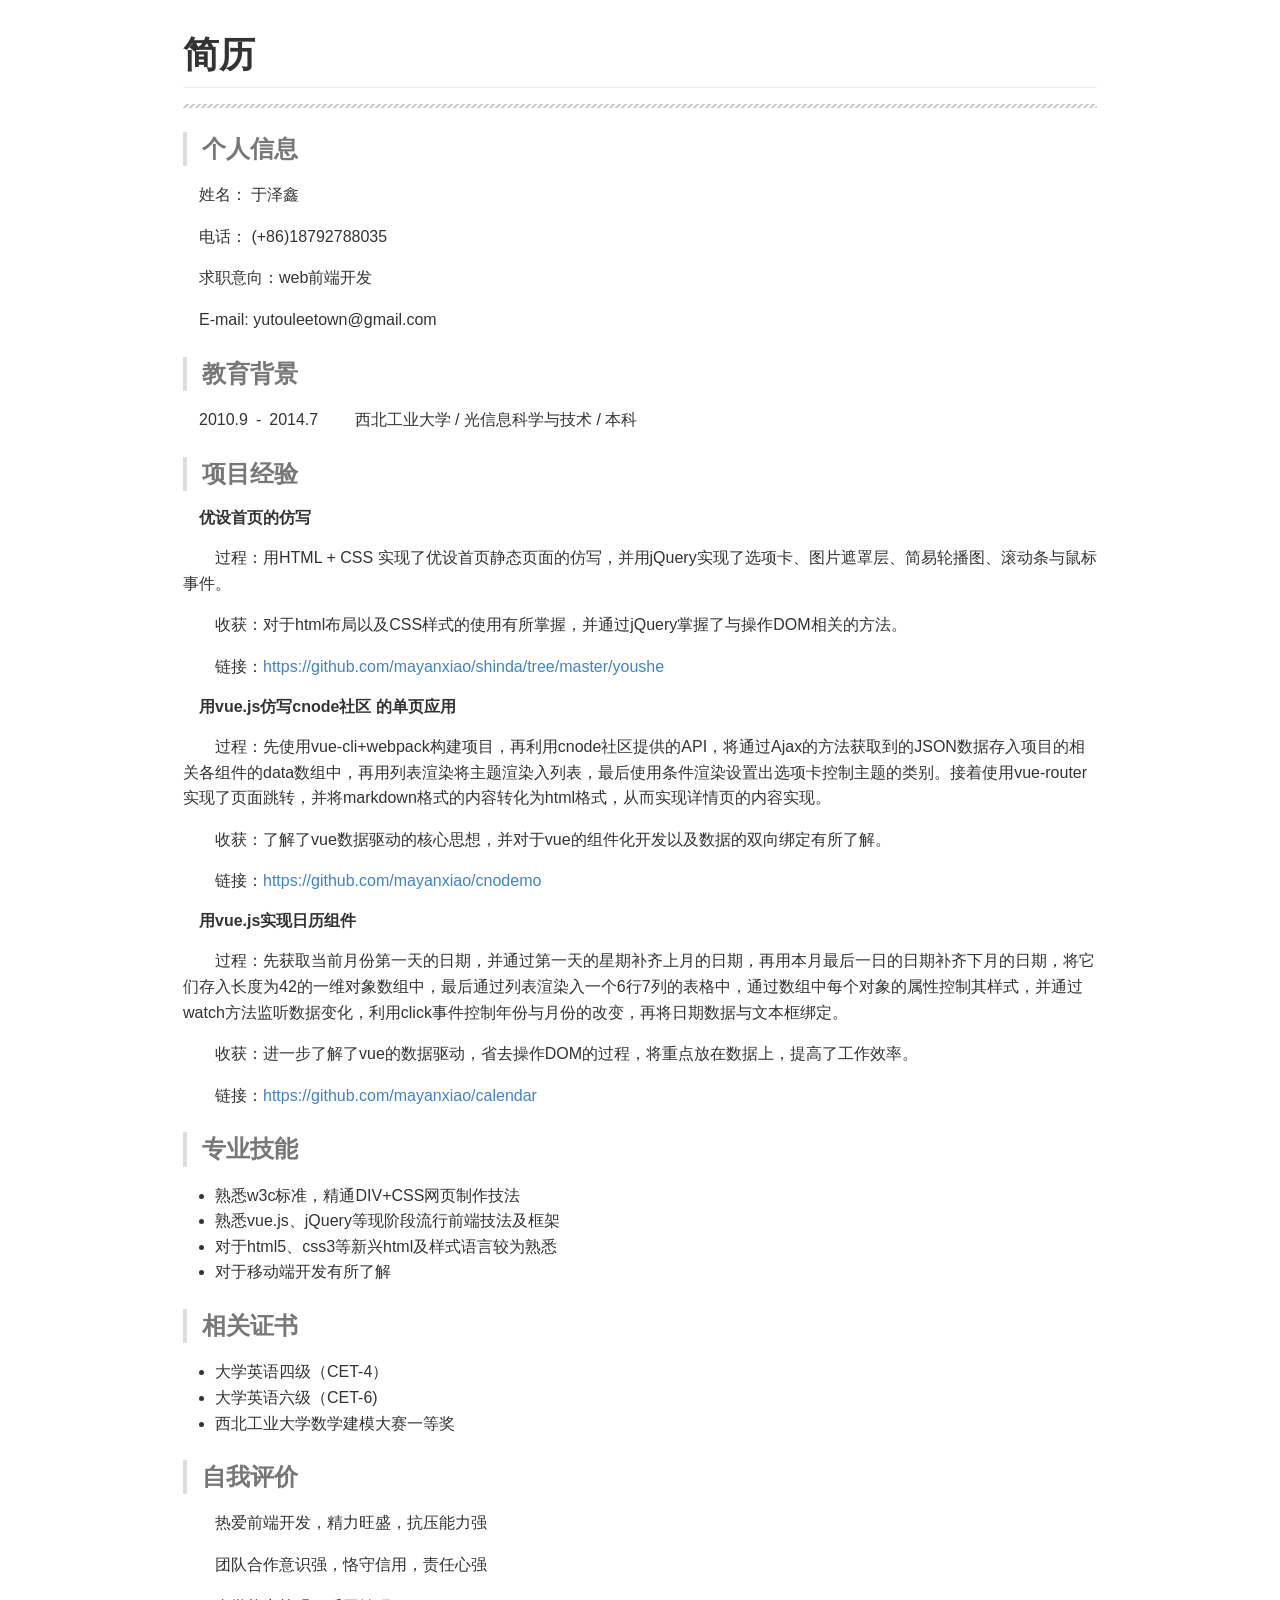
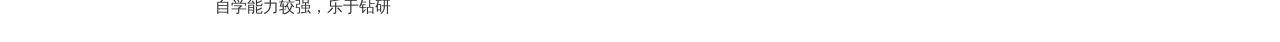
<file: index.html>
<!DOCTYPE html>
<html>
  <head>
    <meta charset="utf-8">
    <title>resume</title>
    <style type="text/css">
    html{font-family: sans-serif;-ms-text-size-adjust: 100%;-webkit-text-size-adjust: 100%}body{margin: 0}article,aside,details,figcaption,figure,footer,header,hgroup,main,nav,section,summary{display: block}audio,canvas,progress,video{display: inline-block;vertical-align: baseline}audio:not([controls]){display: none;height: 0}[hidden],template{display: none}a{background: transparent}a:active,a:hover{outline: 0}abbr[title]{border-bottom: 1px dotted}b,strong{font-weight: bold}dfn{font-style: italic}h1{font-size: 2em;margin: 0.67em 0}mark{background: #ff0;color: #000}small{font-size: 80%}sub,sup{font-size: 75%;line-height: 0;position: relative;vertical-align: baseline}sup{top: -0.5em}sub{bottom: -0.25em}img{border: 0}svg:not(:root){overflow: hidden}figure{margin: 1em 40px}hr{box-sizing: content-box;height: 0}pre{overflow: auto}code,kbd,pre,samp{font-family: monospace, monospace;font-size: 1em}button,input,optgroup,select,textarea{color: inherit;font: inherit;margin: 0}button{overflow: visible}button,select{text-transform: none}button,html input[type="button"],input[type="reset"],input[type="submit"]{-webkit-appearance: button;cursor: pointer}button[disabled],html input[disabled]{cursor: default}button::-moz-focus-inner,input::-moz-focus-inner{border: 0;padding: 0}input{line-height: normal}input[type="checkbox"],input[type="radio"]{box-sizing: border-box;padding: 0}input[type="number"]::-webkit-inner-spin-button,input[type="number"]::-webkit-outer-spin-button{height: auto}input[type="search"]{-webkit-appearance: textfield;box-sizing: content-box}input[type="search"]::-webkit-search-cancel-button,input[type="search"]::-webkit-search-decoration{-webkit-appearance: none}fieldset{border: 1px solid #c0c0c0;margin: 0 2px;padding: 0.35em 0.625em 0.75em}legend{border: 0;padding: 0}textarea{overflow: auto}optgroup{font-weight: bold}table{border-collapse: collapse;border-spacing: 0}td,th{padding: 0}*{box-sizing: border-box}input,select,textarea,button{font: 13px/1.4 Helvetica, arial, freesans, clean, sans-serif, "Segoe UI Emoji", "Segoe UI Symbol"}body{min-width: 1020px;font: 13px/1.4 Helvetica, arial, freesans, clean, sans-serif, "Segoe UI Emoji", "Segoe UI Symbol";color: #333;background-color: #fff}a{color: #4183c4;text-decoration: none}a:hover,a:active{text-decoration: underline}hr,.rule{height: 0;margin: 15px 0;overflow: hidden;background: transparent;border: 0;border-bottom: 1px solid #ddd}hr:before,.rule:before{display: table;content: ""}hr:after,.rule:after{display: table;clear: both;content: ""}h1,h2,h3,h4,h5,h6{margin-top: 15px;margin-bottom: 15px;line-height: 1.1}h1{font-size: 30px}h2{font-size: 21px}h3{font-size: 16px}h4{font-size: 14px}h5{font-size: 12px}h6{font-size: 11px}small{font-size: 90%}blockquote{margin: 0}.lead{margin-bottom: 30px;font-size: 20px;font-weight: 300;color: #555}.text-muted{color: #999}.text-danger{color: #bd2c00}.text-emphasized{font-weight: bold;color: #333}ul,ol{padding: 0;margin-top: 0;margin-bottom: 0}ol ol,ul ol{list-style-type: lower-roman}ul ul ol,ul ol ol,ol ul ol,ol ol ol{list-style-type: lower-alpha}dd{margin-left: 0}tt,code{font-family: Consolas, "Liberation Mono", Menlo, Courier, monospace;font-size: 12px}pre{margin-top: 0;margin-bottom: 0;font: 12px Consolas, "Liberation Mono", Menlo, Courier, monospace}#realtime .status{overflow: visible;position: absolute;top: -5px;left: 0;background: url("/public/images/github-status.png");width: 26px;height: 26px;display: block;margin: 0 5px 0 0}#realtime .up{background-position: 0 0}#realtime .problem{background-position: 0 -53px}#realtime .down{background-position: 0 -26px}.container{max-width: 920px;margin: 0 auto 20px auto}#header{background: #FAFAFA;background: -moz-linear-gradient(#FAFAFA, #EAEAEA);background: -webkit-linear-gradient(#FAFAFA, #EAEAEA);-ms-filter: "progid:DXImageTransform.Microsoft.gradient(startColorstr='#fafafa', endColorstr='#eaeaea')";border-bottom: 1px solid #CACACA;box-shadow: 0 1px 0 rgba(255, 255, 255, 0.4),0 0 10px rgba(0, 0, 0, 0.1)}#markup{padding: 3px}#markup article{padding-top: 30px}.markdown-body{overflow: hidden;font-family: "Helvetica Neue", Helvetica, "Segoe UI", Arial, freesans, sans-serif;font-size: 16px;line-height: 1.6;word-wrap: break-word}.markdown-body>*:first-child{margin-top: 0 !important}.markdown-body>*:last-child{margin-bottom: 0 !important}.markdown-body .absent{color: #c00}.markdown-body .anchor{position: absolute;top: 0;left: 0;display: block;padding-right: 6px;padding-left: 30px;margin-left: -30px}.markdown-body .anchor:focus{outline: none}.markdown-body h1,.markdown-body h2,.markdown-body h3,.markdown-body h4,.markdown-body h5,.markdown-body h6{position: relative;margin-top: 1em;margin-bottom: 16px;font-weight: bold;line-height: 1.4}.markdown-body h1 .octicon-link,.markdown-body h2 .octicon-link,.markdown-body h3 .octicon-link,.markdown-body h4 .octicon-link,.markdown-body h5 .octicon-link,.markdown-body h6 .octicon-link{display: none;color: #000;vertical-align: middle}.markdown-body h1:hover .anchor,.markdown-body h2:hover .anchor,.markdown-body h3:hover .anchor,.markdown-body h4:hover .anchor,.markdown-body h5:hover .anchor,.markdown-body h6:hover .anchor{padding-left: 8px;margin-left: -30px;text-decoration: none}.markdown-body h1:hover .anchor .octicon-link,.markdown-body h2:hover .anchor .octicon-link,.markdown-body h3:hover .anchor .octicon-link,.markdown-body h4:hover .anchor .octicon-link,.markdown-body h5:hover .anchor .octicon-link,.markdown-body h6:hover .anchor .octicon-link{display: inline-block}.markdown-body h1 tt,.markdown-body h1 code,.markdown-body h2 tt,.markdown-body h2 code,.markdown-body h3 tt,.markdown-body h3 code,.markdown-body h4 tt,.markdown-body h4 code,.markdown-body h5 tt,.markdown-body h5 code,.markdown-body h6 tt,.markdown-body h6 code{font-size: inherit}.markdown-body h1{padding-bottom: 0.3em;font-size: 2.25em;line-height: 1.2;border-bottom: 1px solid #eee}.markdown-body h1 .anchor{line-height: 1}.markdown-body h2{padding-bottom: 0.3em;font-size: 1.75em;line-height: 1.225;border-bottom: 1px solid #eee}.markdown-body h2 .anchor{line-height: 1}.markdown-body h3{font-size: 1.5em;line-height: 1.43}.markdown-body h3 .anchor{line-height: 1.2}.markdown-body h4{font-size: 1.25em}.markdown-body h4 .anchor{line-height: 1.2}.markdown-body h5{font-size: 1em}.markdown-body h5 .anchor{line-height: 1.1}.markdown-body h6{font-size: 1em;color: #777}.markdown-body h6 .anchor{line-height: 1.1}.markdown-body p,.markdown-body blockquote,.markdown-body ul,.markdown-body ol,.markdown-body dl,.markdown-body table,.markdown-body pre{margin-top: 0;margin-bottom: 16px}.markdown-body hr{height: 4px;padding: 0;margin: 16px 0;background-color: #e7e7e7;border: 0 none}.markdown-body ul,.markdown-body ol{padding-left: 2em}.markdown-body ul.no-list,.markdown-body ol.no-list{padding: 0;list-style-type: none}.markdown-body ul ul,.markdown-body ul ol,.markdown-body ol ol,.markdown-body ol ul{margin-top: 0;margin-bottom: 0}.markdown-body li>p{margin-top: 16px}.markdown-body dl{padding: 0}.markdown-body dl dt{padding: 0;margin-top: 16px;font-size: 1em;font-style: italic;font-weight: bold}.markdown-body dl dd{padding: 0 16px;margin-bottom: 16px}.markdown-body blockquote{padding: 0 15px;color: #777;border-left: 4px solid #ddd}.markdown-body blockquote>:first-child{margin-top: 0}.markdown-body blockquote>:last-child{margin-bottom: 0}.markdown-body table{display: block;width: 100%;overflow: auto;word-break: normal;word-break: keep-all}.markdown-body table th{font-weight: bold}.markdown-body table th,.markdown-body table td{padding: 6px 13px;border: 1px solid #ddd}.markdown-body table tr{background-color: #fff;border-top: 1px solid #ccc}.markdown-body table tr:nth-child(2n){background-color: #f8f8f8}.markdown-body img{max-width: 100%;box-sizing: border-box}.markdown-body span.frame{display: block;overflow: hidden}.markdown-body span.frame>span{display: block;float: left;width: auto;padding: 7px;margin: 13px 0 0;overflow: hidden;border: 1px solid #ddd}.markdown-body span.frame span img{display: block;float: left}.markdown-body span.frame span span{display: block;padding: 5px 0 0;clear: both;color: #333}.markdown-body span.align-center{display: block;overflow: hidden;clear: both}.markdown-body span.align-center>span{display: block;margin: 13px auto 0;overflow: hidden;text-align: center}.markdown-body span.align-center span img{margin: 0 auto;text-align: center}.markdown-body span.align-right{display: block;overflow: hidden;clear: both}.markdown-body span.align-right>span{display: block;margin: 13px 0 0;overflow: hidden;text-align: right}.markdown-body span.align-right span img{margin: 0;text-align: right}.markdown-body span.float-left{display: block;float: left;margin-right: 13px;overflow: hidden}.markdown-body span.float-left span{margin: 13px 0 0}.markdown-body span.float-right{display: block;float: right;margin-left: 13px;overflow: hidden}.markdown-body span.float-right>span{display: block;margin: 13px auto 0;overflow: hidden;text-align: right}.markdown-body code,.markdown-body tt{padding: 0;padding-top: 0.2em;padding-bottom: 0.2em;margin: 0;font-size: 85%;background-color: rgba(0,0,0,0.04);border-radius: 3px}.markdown-body code:before,.markdown-body code:after,.markdown-body tt:before,.markdown-body tt:after{letter-spacing: -0.2em;content: "\00a0"}.markdown-body code br,.markdown-body tt br{display: none}.markdown-body del code{text-decoration: inherit}.markdown-body pre>code{padding: 0;margin: 0;font-size: 100%;word-break: normal;white-space: pre;background: transparent;border: 0}.markdown-body .highlight{margin-bottom: 16px}.markdown-body .highlight pre,.markdown-body pre{padding: 16px;overflow: auto;font-size: 85%;line-height: 1.45;background-color: #f7f7f7;border-radius: 3px}.markdown-body .highlight pre{margin-bottom: 0;word-break: normal}.markdown-body pre{word-wrap: normal}.markdown-body pre code,.markdown-body pre tt{display: inline;max-width: initial;padding: 0;margin: 0;overflow: initial;line-height: inherit;word-wrap: normal;background-color: transparent;border: 0}.markdown-body pre code:before,.markdown-body pre code:after,.markdown-body pre tt:before,.markdown-body pre tt:after{content: normal}.markdown-body kbd{display: inline-block;padding: 3px 5px;font-size: 11px;line-height: 10px;color: #555;vertical-align: middle;background-color: #fcfcfc;border: solid 1px #ccc;border-bottom-color: #bbb;border-radius: 3px;box-shadow: inset 0 -1px 0 #bbb}.codehilite{background: #ffffff}.codehilite .c{color: #999988;font-style: italic}.codehilite .err{color: #a61717;background-color: #e3d2d2}.codehilite .k{color: #000000;font-weight: bold}.codehilite .o{color: #000000;font-weight: bold}.codehilite .cm{color: #999988;font-style: italic}.codehilite .cp{color: #999999;font-weight: bold}.codehilite .c1{color: #999988;font-style: italic}.codehilite .cs{color: #999999;font-weight: bold;font-style: italic}.codehilite .gd{color: #000000;background-color: #ffdddd}.codehilite .gd .x{color: #000000;background-color: #ffaaaa}.codehilite .ge{color: #000000;font-style: italic}.codehilite .gr{color: #aa0000}.codehilite .gh{color: #999999}.codehilite .gi{color: #000000;background-color: #ddffdd}.codehilite .gi .x{color: #000000;background-color: #aaffaa}.codehilite .go{color: #888888}.codehilite .gp{color: #555555}.codehilite .gs{font-weight: bold}.codehilite .gu{color: #aaaaaa}.codehilite .gt{color: #aa0000}.codehilite .kc{color: #000000;font-weight: bold}.codehilite .kd{color: #000000;font-weight: bold}.codehilite .kp{color: #000000;font-weight: bold}.codehilite .kr{color: #000000;font-weight: bold}.codehilite .kt{color: #445588;font-weight: bold}.codehilite .m{color: #009999}.codehilite .s{color: #d14}.codehilite .na{color: #008080}.codehilite .nb{color: #0086B3}.codehilite .nc{color: #445588;font-weight: bold}.codehilite .no{color: #008080}.codehilite .ni{color: #800080}.codehilite .ne{color: #990000;font-weight: bold}.codehilite .nf{color: #990000;font-weight: bold}.codehilite .nn{color: #555555}.codehilite .nt{color: #000080}.codehilite .nv{color: #008080}.codehilite .ow{color: #000000;font-weight: bold}.codehilite .w{color: #bbbbbb}.codehilite .mf{color: #009999}.codehilite .mh{color: #009999}.codehilite .mi{color: #009999}.codehilite .mo{color: #009999}.codehilite .sb{color: #d14}.codehilite .sc{color: #d14}.codehilite .sd{color: #d14}.codehilite .s2{color: #d14}.codehilite .se{color: #d14}.codehilite .sh{color: #d14}.codehilite .si{color: #d14}.codehilite .sx{color: #d14}.codehilite .sr{color: #009926}.codehilite .s1{color: #d14}.codehilite .ss{color: #990073}.codehilite .bp{color: #999999}.codehilite .vc{color: #008080}.codehilite .vg{color: #008080}.codehilite .vi{color: #008080}.codehilite .il{color: #009999}
    </style>
    <style type="text/css">
      .markdown-body hr{background:url("[data-uri]")}
    </style>
  </head>
  <body>
    <div class="container">
      <div id="markup">
        <article id="content" class="markdown-body">
          <h1>简历</h1>
<hr>
<h3><blockquote>个人信息</blockquote></h3>
<p>&ensp;&ensp;姓名： 于泽鑫</p>
<p>&ensp;&ensp;电话： (+86)18792788035</p>
<p>&ensp;&ensp;求职意向：web前端开发 </p>
<p>&ensp;&ensp;E-mail: yutouleetown@gmail.com</p>
<h3><blockquote>教育背景</blockquote></h3>
<p>&ensp;&ensp;2010.9&ensp;-&ensp;2014.7 &ensp;&ensp;&ensp;&ensp;西北工业大学&nbsp;/&nbsp;光信息科学与技术&nbsp;/&nbsp;本科</p>
<h3><blockquote>项目经验</blockquote></h3>
<h5>&ensp;&ensp;优设首页的仿写</h5>
<p>&ensp;&ensp;&ensp;&ensp;过程：用HTML + CSS 实现了优设首页静态页面的仿写，并用jQuery实现了选项卡、图片遮罩层、简易轮播图、滚动条与鼠标事件。</p>
<p>&ensp;&ensp;&ensp;&ensp;收获：对于html布局以及CSS样式的使用有所掌握，并通过jQuery掌握了与操作DOM相关的方法。</p>
<p>&ensp;&ensp;&ensp;&ensp;链接：<a href="https://github.com/mayanxiao/shinda/tree/master/youshe">https://github.com/mayanxiao/shinda/tree/master/youshe</a></p>
<h5>&ensp;&ensp;用vue.js仿写cnode社区 的单页应用</h5>
<p>&ensp;&ensp;&ensp;&ensp;过程：先使用vue-cli+webpack构建项目，再利用cnode社区提供的API，将通过Ajax的方法获取到的JSON数据存入项目的相关各组件的data数组中，再用列表渲染将主题渲染入列表，最后使用条件渲染设置出选项卡控制主题的类别。接着使用vue-router实现了页面跳转，并将markdown格式的内容转化为html格式，从而实现详情页的内容实现。</p>
<p>&ensp;&ensp;&ensp;&ensp;收获：了解了vue数据驱动的核心思想，并对于vue的组件化开发以及数据的双向绑定有所了解。</p>
<p>&ensp;&ensp;&ensp;&ensp;链接：<a href="https://github.com/mayanxiao/cnodemo">https://github.com/mayanxiao/cnodemo</a></p>
<h5>&ensp;&ensp;用vue.js实现日历组件</h5>
<p>&ensp;&ensp;&ensp;&ensp;过程：先获取当前月份第一天的日期，并通过第一天的星期补齐上月的日期，再用本月最后一日的日期补齐下月的日期，将它们存入长度为42的一维对象数组中，最后通过列表渲染入一个6行7列的表格中，通过数组中每个对象的属性控制其样式，并通过watch方法监听数据变化，利用click事件控制年份与月份的改变，再将日期数据与文本框绑定。</p>
<p>&ensp;&ensp;&ensp;&ensp;收获：进一步了解了vue的数据驱动，省去操作DOM的过程，将重点放在数据上，提高了工作效率。</p>
<p>&ensp;&ensp;&ensp;&ensp;链接：<a href="https://github.com/mayanxiao/calendar">https://github.com/mayanxiao/calendar</a></p>
<h3><blockquote>专业技能</blockquote></h3>
<ul>
<li>熟悉w3c标准，精通DIV+CSS网页制作技法</li>
<li>熟悉vue.js、jQuery等现阶段流行前端技法及框架</li>
<li>对于html5、css3等新兴html及样式语言较为熟悉</li>
<li>对于移动端开发有所了解</li>
</ul>
<h3><blockquote>相关证书</blockquote></h3>
<ul>
<li>大学英语四级（CET-4）</li>
<li>大学英语六级（CET-6)</li>
<li>西北工业大学数学建模大赛一等奖</li>
</ul>
<h3><blockquote>自我评价</blockquote></h3>
<p>&ensp;&ensp;&ensp;&ensp;热爱前端开发，精力旺盛，抗压能力强</p>
<p>&ensp;&ensp;&ensp;&ensp;团队合作意识强，恪守信用，责任心强</p>
<p>&ensp;&ensp;&ensp;&ensp;自学能力较强，乐于钻研</p>
        </article>
      </div>
    </div>
  </body>
</html>
</file>
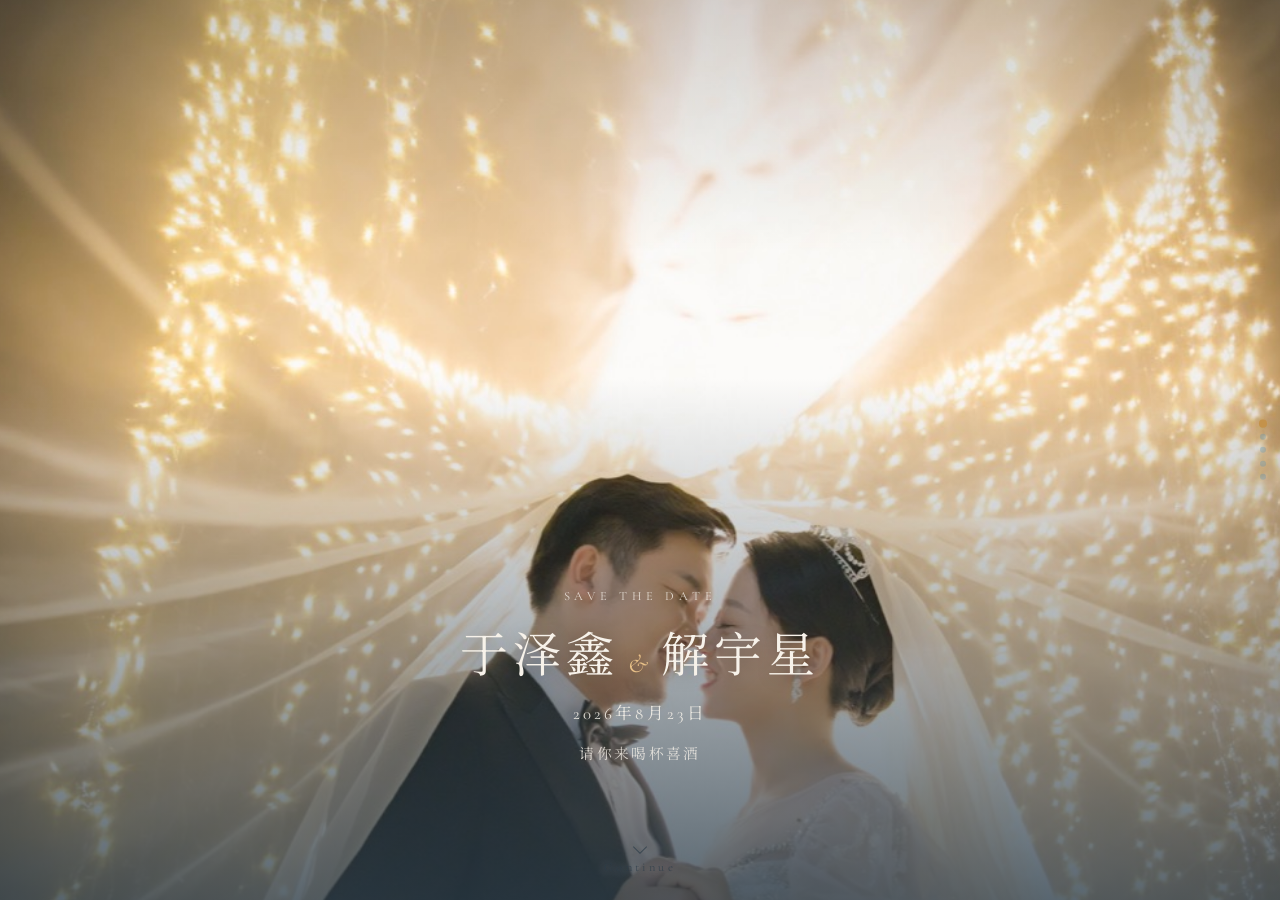
<file: wedding/one/index.html>
<!doctype html>
<html lang="zh-CN">
  <head>
    <meta charset="UTF-8" />
    <link rel="icon" type="image/svg+xml" href="/wedding/one/favicon.svg" />
    <meta
      name="viewport"
      content="width=device-width, initial-scale=1.0, maximum-scale=1.0, user-scalable=no, viewport-fit=cover"
    />
    <meta name="description" content="于泽鑫 & 解宇星 的婚礼请柬 · 2026.08.23 宝鸡" />
    <link rel="preconnect" href="https://fonts.googleapis.com" />
    <link rel="preconnect" href="https://fonts.gstatic.com" crossorigin />
    <link
      href="https://fonts.googleapis.com/css2?family=Cormorant+Garamond:ital,wght@0,400;0,600;1,400&family=Noto+Serif+SC:wght@300;400;600&display=swap"
      rel="stylesheet"
    />
    <title>于泽鑫 & 解宇星 的婚礼请柬</title>
    <script type="module" crossorigin src="/wedding/one/assets/index-BM_lKLUS.js"></script>
    <link rel="stylesheet" crossorigin href="/wedding/one/assets/index-CxLsZLv1.css">
  </head>
  <body>
    <div id="app"></div>
  </body>
</html>
</file>
<file: wedding/one/assets/index-CxLsZLv1.css>
:root{--bg:#d7e6ef;--bg-deep:#9ec0d4;--ink:#2c3d4a;--ink-soft:#5a6f7e;--sky:#8eb9d0;--sky-deep:#5f92b0;--cloud:#f7f2ea;--sunset:#e9a984;--brass:#c4924a;--steam:#f7f2ea8c;--font-display:"Cormorant Garamond", "Noto Serif SC", serif;--font-body:"Noto Serif SC", "Songti SC", serif;color:var(--ink);font-family:var(--font-body);font-synthesis:none;text-rendering:optimizelegibility;-webkit-font-smoothing:antialiased;-moz-osx-font-smoothing:grayscale;background-color:var(--bg);font-weight:400;line-height:1.6}*,:before,:after{box-sizing:border-box}html,body,#app{overscroll-behavior:none;-webkit-tap-highlight-color:transparent;width:100%;height:100%;margin:0;overflow:hidden}body{background:linear-gradient(#b7d4e6 0%,#d9e8f0 42%,#f0e4d6 100%);min-width:320px}.app{touch-action:pan-y;width:100%;height:100%;position:relative;overflow:hidden}.sky-layer{z-index:0;pointer-events:none;background:radial-gradient(90% 55% at 70% 12%,#ffd6aa8c,#0000 55%),radial-gradient(70% 45% at 18% 78%,#e9a98447,#0000 60%),linear-gradient(#9fc4d9 0%,#c9dde8 38%,#ead7c4 78%,#e7c4a8 100%);position:fixed;inset:0;overflow:hidden}.cloud{background:var(--steam);filter:blur(2px);border-radius:50%;animation:linear infinite cloud-drift;position:absolute}.cloud.c1{width:42vw;height:10vw;animation-duration:48s;top:12%;left:-10%}.cloud.c2{opacity:.7;width:28vw;height:7vw;animation-duration:62s;animation-direction:reverse;top:28%;left:55%}.cloud.c3{opacity:.5;width:55vw;height:12vw;animation-duration:70s;bottom:18%;left:-15%}.cloud.c4{opacity:.65;width:22vw;height:6vw;animation-duration:54s;animation-direction:reverse;top:55%;right:-8%}.steam-wisp{background:linear-gradient(#0000,#f7f2eab3,#0000);border-radius:999px;width:3px;height:48px;animation:5.5s ease-in-out infinite steam-rise;position:absolute}.steam-wisp.s1{animation-delay:0s;bottom:8%;left:18%}.steam-wisp.s2{height:64px;animation-delay:1.4s;bottom:12%;left:72%}.steam-wisp.s3{height:40px;animation-delay:2.6s;bottom:6%;left:46%}.distant-castle{opacity:.22;filter:blur(.4px)saturate(.7);width:min(48vw,14rem);transition:opacity .6s;animation:18s ease-in-out infinite distant-drift;position:absolute;bottom:6%;right:-6%;transform:scaleX(-1)}.distant-castle.dim{opacity:0}.track{z-index:1;will-change:transform;height:100%;transition:transform .75s cubic-bezier(.22,.61,.36,1);position:relative}.track.dragging{transition:none}.slide{height:100dvh;overflow:hidden}.dots{z-index:20;flex-direction:column;gap:.45rem;display:flex;position:fixed;top:50%;right:.85rem;transform:translateY(-50%)}.dot{cursor:pointer;background:#5f92b059;border:0;border-radius:50%;width:6px;height:6px;padding:0;transition:transform .25s,background .25s}.dot.on{background:var(--brass);transform:scale(1.35)}.hint{left:0;right:0;bottom:max(1.4rem, env(safe-area-inset-bottom));z-index:20;font-family:var(--font-display);letter-spacing:.28em;color:#2c3d4ab8;text-shadow:0 1px 8px #f7f2ea8c;pointer-events:none;flex-direction:column;align-items:center;gap:.35rem;margin:0;font-size:.78rem;transition:opacity .3s;animation:2.6s ease-in-out infinite hint-breathe;display:flex;position:fixed}.hint.hide{opacity:0}.hint-arrow{border-bottom:1px solid;border-left:1px solid;width:10px;height:10px;transform:rotate(-45deg)}@keyframes cloud-drift{0%{transform:translate(0)}to{transform:translate(28vw)}}@keyframes steam-rise{0%,to{opacity:.15;transform:translateY(0)scaleY(1)}50%{opacity:.75;transform:translateY(-28px)scaleY(1.15)}}@keyframes hint-breathe{0%,to{opacity:.5;transform:translateY(0)}50%{opacity:1;transform:translateY(-6px)}}@keyframes distant-drift{0%,to{transform:scaleX(-1)translateY(0)translate(0)}50%{transform:scaleX(-1)translateY(-12px)translate(-10px)}}.placeholder{-webkit-user-select:none;user-select:none}.cover[data-v-8a2e2e71]{color:#f7f2ea;place-items:end center;height:100%;display:grid;position:relative;overflow:hidden}.cover-bg[data-v-8a2e2e71]{position:absolute;inset:0}.cover-photo[data-v-8a2e2e71]{object-fit:cover;object-position:center 28%;width:100%;height:100%;position:absolute;inset:0;transform:scale(1.02)}.cover.in .cover-photo[data-v-8a2e2e71]{animation:14s ease-out forwards slow-drift-8a2e2e71}.cover-veil[data-v-8a2e2e71]{pointer-events:none;background:linear-gradient(#2c3d4a2e 0%,#0000 28%),linear-gradient(#0000 42%,#2c3d4a59 68%,#2c3d4ac7 100%);position:absolute;inset:0}.cover-content[data-v-8a2e2e71]{z-index:1;text-align:center;width:min(100%,28rem);padding:0 1.5rem 15vh;position:relative}.eyebrow[data-v-8a2e2e71]{font-family:var(--font-display);letter-spacing:.38em;color:#f7f2ead1;margin:0 0 1rem;font-size:.78rem}.names[data-v-8a2e2e71]{font-family:var(--font-body);letter-spacing:.1em;text-shadow:0 2px 18px #00000040;flex-wrap:wrap;justify-content:center;align-items:baseline;gap:.55rem;margin:0;font-size:clamp(2rem,8vw,3rem);font-weight:400;line-height:1.2;display:flex}.amp[data-v-8a2e2e71]{font-family:var(--font-display);color:#e8c088;font-size:.55em;font-style:italic;font-weight:400}.date[data-v-8a2e2e71]{font-family:var(--font-display);letter-spacing:.18em;color:#f7f2eae0;margin:1.25rem 0 0;font-size:1.05rem}.tagline[data-v-8a2e2e71]{letter-spacing:.16em;color:#f7f2eac7;margin:.85rem 0 0;font-size:.92rem}.fade[data-v-8a2e2e71]{opacity:0;transition:opacity 1s,transform 1s;transform:translateY(18px)}.delay-1[data-v-8a2e2e71]{transition-delay:.18s}.delay-2[data-v-8a2e2e71]{transition-delay:.34s}.delay-3[data-v-8a2e2e71]{transition-delay:.5s}.cover.in .fade[data-v-8a2e2e71]{opacity:1;transform:translateY(0)}@keyframes slow-drift-8a2e2e71{0%{transform:scale(1.02)translateY(0)}to{transform:scale(1.08)translateY(-1.5%)}}.invite[data-v-3dd57daf]{text-align:center;background:radial-gradient(65% 45% at 50% 42%,#f7f2ea8c,#0000 70%),0 0;flex-direction:column;justify-content:center;align-items:center;height:100%;padding:2rem 1.5rem;display:flex;position:relative}.portrait[data-v-3dd57daf]{aspect-ratio:4/5;width:min(68vw,13.5rem);margin:0 0 1.4rem;overflow:hidden;box-shadow:0 0 0 1px #c4924a59,0 16px 36px #2c3d4a29}.portrait img[data-v-3dd57daf]{object-fit:cover;object-position:center 20%;width:100%;height:100%;display:block}.label[data-v-3dd57daf]{font-family:var(--font-display);letter-spacing:.4em;color:var(--sky-deep);margin:0;font-size:.8rem}.title[data-v-3dd57daf]{font-family:var(--font-body);letter-spacing:.28em;margin:.65rem 0 0;font-size:clamp(1.7rem,6vw,2.2rem);font-weight:400}.pair[data-v-3dd57daf]{font-family:var(--font-display);letter-spacing:.2em;color:var(--ink);margin:1.5rem 0 0;font-size:1.1rem}.pair span[data-v-3dd57daf]{color:var(--brass);margin:0 .5rem;font-style:italic}.fade[data-v-3dd57daf]{opacity:0;transition:opacity .9s,transform .9s;transform:translateY(14px)}.delay-1[data-v-3dd57daf]{transition-delay:.12s}.delay-2[data-v-3dd57daf]{transition-delay:.24s}.invite.in .fade[data-v-3dd57daf]{opacity:1;transform:translateY(0)}.datetime[data-v-bc54c60b]{text-align:center;color:#f7f2ea;flex-direction:column;justify-content:center;align-items:center;height:100%;padding:2rem 1.5rem;display:flex;position:relative;overflow:hidden}.bg[data-v-bc54c60b]{position:absolute;inset:0}.bg img[data-v-bc54c60b]{object-fit:cover;object-position:center 35%;filter:saturate(.92);width:100%;height:100%}.veil[data-v-bc54c60b]{background:radial-gradient(circle at 50% 42%,#2c3d4a47,#2c3d4a9e 70%),linear-gradient(#2c3d4a59,#2c3d4a8c);position:absolute;inset:0}.label[data-v-bc54c60b],.title[data-v-bc54c60b],.dial[data-v-bc54c60b]{z-index:1;position:relative}.label[data-v-bc54c60b]{font-family:var(--font-display);letter-spacing:.32em;color:#f7f2eacc;margin:0;font-size:.76rem}.title[data-v-bc54c60b]{font-family:var(--font-body);letter-spacing:.28em;margin:.7rem 0 2rem;font-size:clamp(1.7rem,5.5vw,2.2rem);font-weight:400}.dial[data-v-bc54c60b]{max-width:20rem;padding:1.25rem 1rem}.big-date[data-v-bc54c60b]{font-family:var(--font-body);letter-spacing:.12em;margin:0;font-size:clamp(1.35rem,4.5vw,1.7rem);line-height:1.5}.meta[data-v-bc54c60b]{font-family:var(--font-display);letter-spacing:.12em;color:#f7f2eac7;margin:.75rem 0 0;font-size:1rem}.ring[data-v-bc54c60b]{border:1px solid #e8c088a6;border-radius:50%;width:4.5rem;height:4.5rem;margin:1.5rem auto;position:relative}.ring[data-v-bc54c60b]:before{content:"";border:1px dashed #f7f2ea59;border-radius:50%;position:absolute;inset:8px}.tick[data-v-bc54c60b]{transform-origin:bottom;background:#e8c088;border-radius:2px;width:2px;height:1.35rem;margin-top:-1.35rem;margin-left:-1px;position:absolute;top:50%;left:50%}.datetime.in .tick[data-v-bc54c60b]{animation:4s ease-in-out infinite tick-sway-bc54c60b}.time[data-v-bc54c60b]{font-family:var(--font-display);letter-spacing:.15em;color:#e8c088;margin:0;font-size:1.6rem}.fade[data-v-bc54c60b]{opacity:0;transition:opacity .9s,transform .9s;transform:translateY(14px)}.delay-1[data-v-bc54c60b]{transition-delay:.12s}.delay-2[data-v-bc54c60b]{transition-delay:.24s}.datetime.in .fade[data-v-bc54c60b]{opacity:1;transform:translateY(0)}@keyframes tick-sway-bc54c60b{0%,to{transform:rotate(-8deg)}50%{transform:rotate(14deg)}}.venue[data-v-ebb4b47a]{text-align:center;background:0 0;flex-direction:column;justify-content:center;align-items:center;height:100%;padding:2rem 1.5rem;display:flex}.label[data-v-ebb4b47a]{font-family:var(--font-display);letter-spacing:.4em;color:var(--sky-deep);opacity:.85;margin:0 0 1.4rem;font-size:.78rem}.scene[data-v-ebb4b47a]{aspect-ratio:3/4;width:min(72vw,14rem);margin:0;overflow:hidden;box-shadow:inset 0 0 0 1px #c4924a40}.scene img[data-v-ebb4b47a]{object-fit:cover;object-position:center 15%;width:100%;height:100%;display:block}.info[data-v-ebb4b47a]{max-width:20rem;margin-top:1.35rem}.name[data-v-ebb4b47a]{letter-spacing:.15em;margin:0;font-size:1.15rem}.addr[data-v-ebb4b47a]{letter-spacing:.06em;color:var(--ink-soft);margin:.65rem 0 0;font-size:.92rem;line-height:1.7}.map-link[data-v-ebb4b47a]{font-family:var(--font-display);letter-spacing:.18em;color:var(--sky-deep);border-bottom:1px solid #5f92b073;margin-top:1rem;padding-bottom:.15rem;font-size:.9rem;text-decoration:none;display:inline-block}.fade[data-v-ebb4b47a]{opacity:0;transition:opacity .9s,transform .9s;transform:translateY(14px)}.delay-1[data-v-ebb4b47a]{transition-delay:.12s}.delay-2[data-v-ebb4b47a]{transition-delay:.24s}.venue.in .fade[data-v-ebb4b47a]{opacity:1;transform:translateY(0)}.closing[data-v-df27d480]{height:100%;padding:1.5rem 1.25rem max(1.5rem, env(safe-area-inset-bottom));text-align:center;background:0 0;flex-direction:column;justify-content:center;align-items:center;display:flex}.label[data-v-df27d480]{font-family:var(--font-display);letter-spacing:.4em;color:var(--sky-deep);opacity:.85;margin:0 0 .9rem;font-size:.78rem}.collage[data-v-df27d480]{aspect-ratio:1;width:min(78vw,17.5rem);margin:0;overflow:hidden;box-shadow:0 0 0 1px #c4924a47,0 14px 32px #2c3d4a24}.collage img[data-v-df27d480]{object-fit:cover;width:100%;height:100%;display:block}.title[data-v-df27d480]{font-family:var(--font-body);letter-spacing:.28em;margin:1.25rem 0 0;font-size:clamp(1.5rem,5vw,2rem);font-weight:400}.names[data-v-df27d480]{font-family:var(--font-display);letter-spacing:.2em;margin:.85rem 0 0;font-size:1.05rem}.date[data-v-df27d480]{letter-spacing:.14em;color:var(--ink-soft);margin:.4rem 0 0;font-size:.85rem}.fade[data-v-df27d480]{opacity:0;transition:opacity .9s,transform .9s;transform:translateY(14px)}.delay-1[data-v-df27d480]{transition-delay:.12s}.delay-2[data-v-df27d480]{transition-delay:.24s}.delay-3[data-v-df27d480]{transition-delay:.36s}.closing.in .fade[data-v-df27d480]{opacity:1;transform:translateY(0)}.castle[data-v-f4499cb7]{width:100%;height:auto;display:block;overflow:visible}.windows[data-v-f4499cb7]{animation:3.8s ease-in-out infinite window-pulse-f4499cb7}.smoke .puff[data-v-f4499cb7]{transform-origin:50%;animation:4.5s ease-in-out infinite puff-up-f4499cb7}.smoke .p2[data-v-f4499cb7]{animation-delay:.6s}.smoke .p3[data-v-f4499cb7]{animation-delay:1.2s}.legs[data-v-f4499cb7]{transform-origin:180px 210px;animation:3.2s ease-in-out infinite walk-bob-f4499cb7}@keyframes window-pulse-f4499cb7{0%,to{opacity:.75}50%{opacity:1}}@keyframes puff-up-f4499cb7{0%,to{opacity:.25;transform:translateY(0)scale(.9)}50%{opacity:.7;transform:translateY(-10px)scale(1.08)}}@keyframes walk-bob-f4499cb7{0%,to{transform:translateY(0)rotate(-.4deg)}50%{transform:translateY(-3px)rotate(.5deg)}}
</file>
